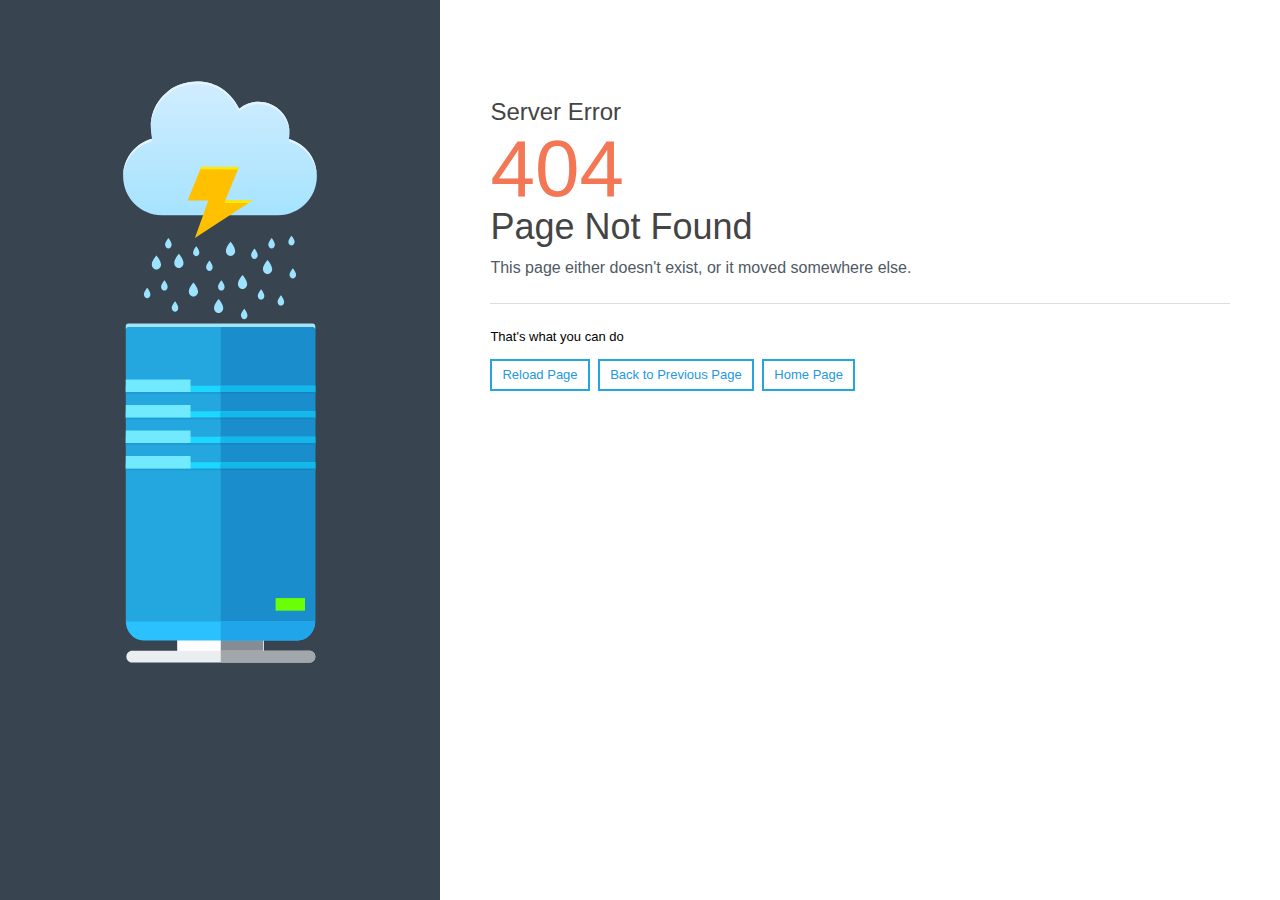
<file: 404/index.html>
<!DOCTYPE html>
<html lang="en">
<head>
    <meta charset="UTF-8">
    <meta name="viewport" content="width=device-width, initial-scale=1.0">
    <title>404</title>
<link rel="stylesheet" href="styles.css">
</head>
<body>
    <div class="page">
        <div class="main">
            <h1>Server Error</h1>
            <div class="error-code">404</div>
            <h2>Page Not Found</h2>
            <p class="lead">This page either doesn't exist, or it moved somewhere else.</p>
            <hr />
            <p>That's what you can do</p>
            <div class="help-actions">
                <a href="javascript:location.reload();">Reload Page</a>
                <a href="javascript:history.back();">Back to Previous Page</a>
                <a href="/">Home Page</a>
            </div>
        </div>
    </div>
</body>
</html>
</file>
<file: 404/styles.css>
/* Copyright 1999-2017. Plesk International GmbH. All rights reserved. */
html {
    overflow-y: scroll;
    color: #000;
    font: 400 62.5%/1.4 "Helvetica Neue", Helvetica, Arial, sans-serif;
    -webkit-text-size-adjust: 100%;
    -ms-text-size-adjust: 100%;
    -webkit-tap-highlight-color: transparent;
}
body,
html {
    height: 100%;
    min-height: 100%;
}
body {
    margin: 0;
    font-size: 1.3rem;
    background: #fff;
    color: #000;
    height: 100vh;
}
a {
    cursor: pointer;
    text-decoration: none;
    color: #2498e3;
    background-color: transparent;
}
a:active,
a:hover {
    text-decoration: underline;
    color: #188dd9;
    outline: 0;
}
h1,
h2 {
    margin: 0 0 0.5rem;
    color: #444;
    font-weight: 400;
    line-height: 1;
}
h1 { font-size: 2.4rem; }
h2 { font-size: 3.6rem; }
.error-code {
    color: #f47755;
    font-size: 8rem;
    line-height: 1;
}
p { margin: 1.2rem 0; }
p.lead {
    font-size: 1.6rem;
    color: #4f5a64;
}
hr {
    box-sizing: content-box;
    height: 0;
    margin: 2.4rem 0;
    border: 0;
    border-top: 1px solid #ddd;
}
.page {
    display: -webkit-box;
    display: -ms-flexbox;
    display: flex;
    min-height: 100vh;
}
.page:before {
    display: block;
    content: '';
    -webkit-box-flex: 0;
    -ms-flex: 0 1 474px;
    flex: 0 1 474px;
    background: #38444f url(server.svg) 50% 6em no-repeat;
    background-size: 44% auto;
}
.main {
    -webkit-box-flex: 1;
    -ms-flex: 1 1 70%;
    flex: 1 1 70%;
    box-sizing: border-box;
    padding: 10rem 5rem 5rem;
    min-height: 100vh;
}
.error-description {
    -webkit-box-flex: 1;
    -ms-flex: 1;
    flex: 1;
}
.help-actions a {
    display: inline-block;
    border: 2px solid #23a7de;
    margin: 0 0.5rem 0.5rem 0;
    padding: 0.5rem 1rem;
    text-decoration: none;
    -webkit-transition: 0.25s ease;
    transition: 0.25s ease;
}
.help-actions a:hover {
    text-decoration: none;
    background: #23a7de;
    color: #fff;
}
@media (max-width:959px) {
    .page:before {
        -ms-flex-preferred-size: 400px;
        flex-basis: 400px;
        background-position: 50% 4rem;
    }
    .main { padding: 5rem; }
}
@media (max-width: 769px) {
    .page {
        -webkit-box-orient: vertical;
        -webkit-box-direction: normal;
        -ms-flex-direction: column;
        flex-direction: column;
    }
    .page:before {
        -ms-flex-preferred-size: 250px;
        flex-basis: 250px;
        background-position: 5rem -4.8rem;
        background-size: 166px auto;
    }
    .main {  /* for IE 11 */
        min-height: 0;
        -webkit-box-flex: 0;
        -ms-flex: none;
        flex: none;
    }
}
@media (max-width: 479px) {
    h2 { font-size: 3rem; }
    .main { padding: 3rem; }
}
</file>
